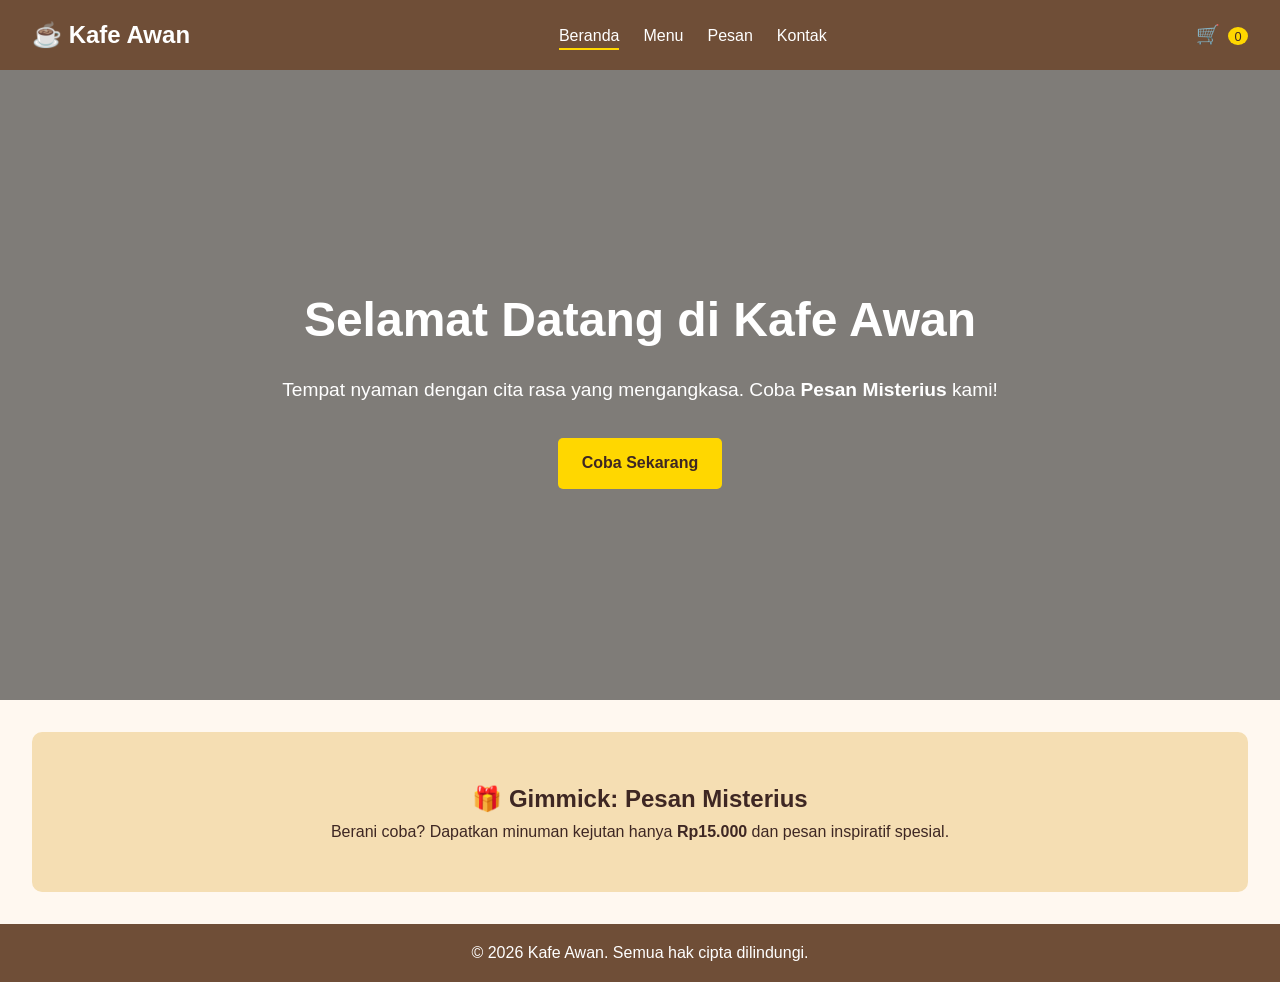
<file: index.html>
<!DOCTYPE html>
<html lang="id">
<head>
    <meta charset="UTF-8">
    <meta name="viewport" content="width=device-width, initial-scale=1.0">
    <title>Kafe Awan - Beranda</title>
    <link rel="stylesheet" href="css/style.css">
</head>
<body>
    <header>
        <nav class="navbar">
            <div class="logo">☕ Kafe Awan</div>
            <ul class="nav-links">
                <li><a href="index.html" class="active">Beranda</a></li>
                <li><a href="menu.html">Menu</a></li>
                <li><a href="order.html">Pesan</a></li>
                <li><a href="contact.html">Kontak</a></li>
            </ul>
            <div class="cart-icon" id="cart-icon">
                🛒 <span id="cart-count">0</span>
            </div>
        </nav>
    </header>

    <section class="hero">
        <div class="hero-content">
            <h1>Selamat Datang di Kafe Awan</h1>
            <p>Tempat nyaman dengan cita rasa yang mengangkasa. Coba <strong>Pesan Misterius</strong> kami!</p>
            <a href="order.html" class="btn">Coba Sekarang</a>
        </div>
    </section>

    <section class="feature">
        <h2>🎁 Gimmick: Pesan Misterius</h2>
        <p>Berani coba? Dapatkan minuman kejutan hanya <strong>Rp15.000</strong> dan pesan inspiratif spesial.</p>
    </section>

    <footer>
        <p>&copy; 2026 Kafe Awan. Semua hak cipta dilindungi.</p>
    </footer>

    <script src="js/main.js"></script>
</body>
</html>
</file>
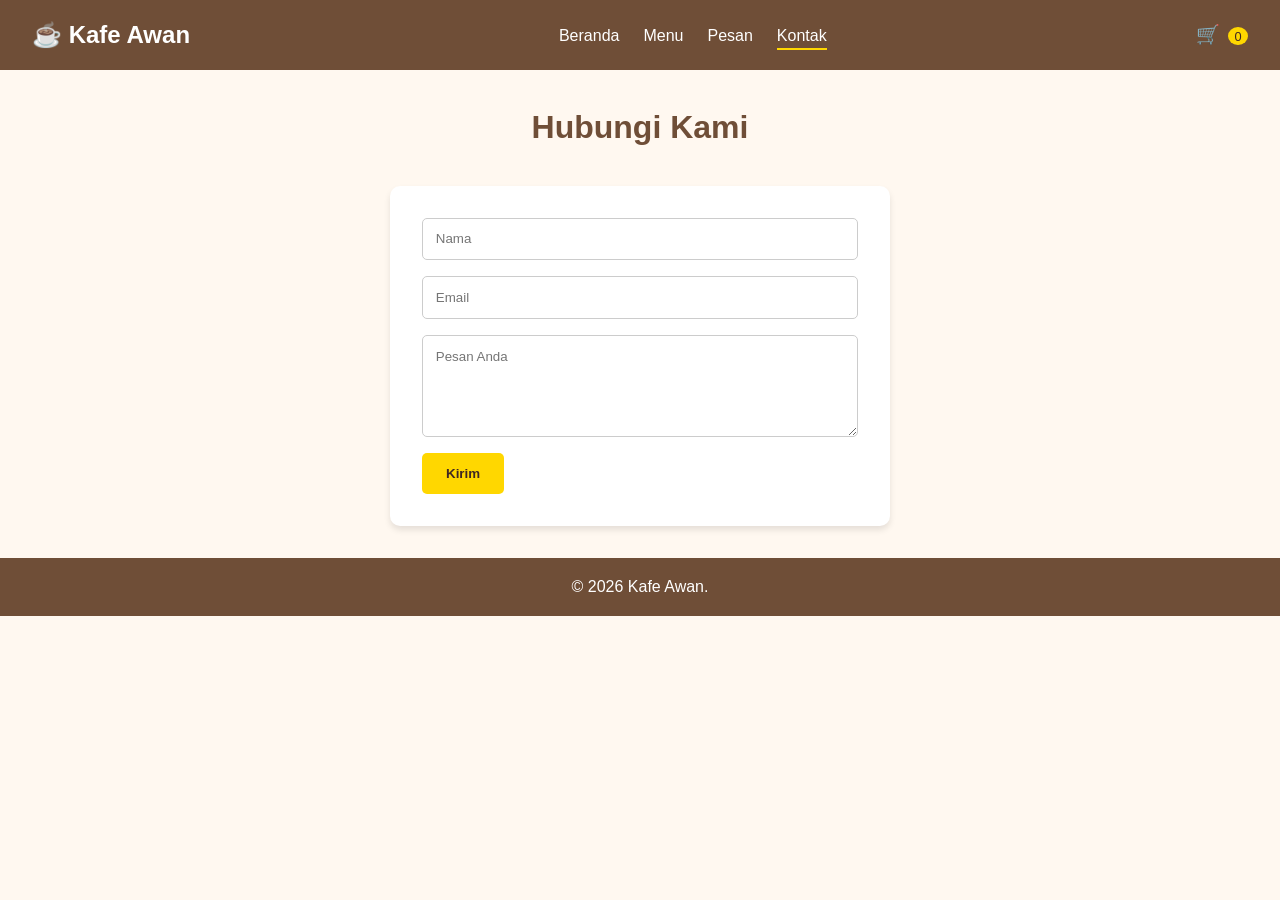
<file: contact.html>
<!DOCTYPE html>
<html lang="id">
<head>
    <meta charset="UTF-8">
    <meta name="viewport" content="width=device-width, initial-scale=1.0">
    <title>Kafe Awan - Kontak</title>
    <link rel="stylesheet" href="css/style.css">
</head>
<body>
    <header>
        <nav class="navbar">
            <div class="logo">☕ Kafe Awan</div>
            <ul class="nav-links">
                <li><a href="index.html">Beranda</a></li>
                <li><a href="menu.html">Menu</a></li>
                <li><a href="order.html">Pesan</a></li>
                <li><a href="contact.html" class="active">Kontak</a></li>
            </ul>
            <div class="cart-icon" id="cart-icon">
                🛒 <span id="cart-count">0</span>
            </div>
        </nav>
    </header>

    <main>
        <h1 class="page-title">Hubungi Kami</h1>
        <form id="contact-form" class="contact-form">
            <input type="text" placeholder="Nama" required>
            <input type="email" placeholder="Email" required>
            <textarea placeholder="Pesan Anda" rows="5" required></textarea>
            <button type="submit" class="btn">Kirim</button>
        </form>
    </main>

    <footer>
        <p>&copy; 2026 Kafe Awan.</p>
    </footer>

    <script src="js/main.js"></script>
</body>
</html>
</file>
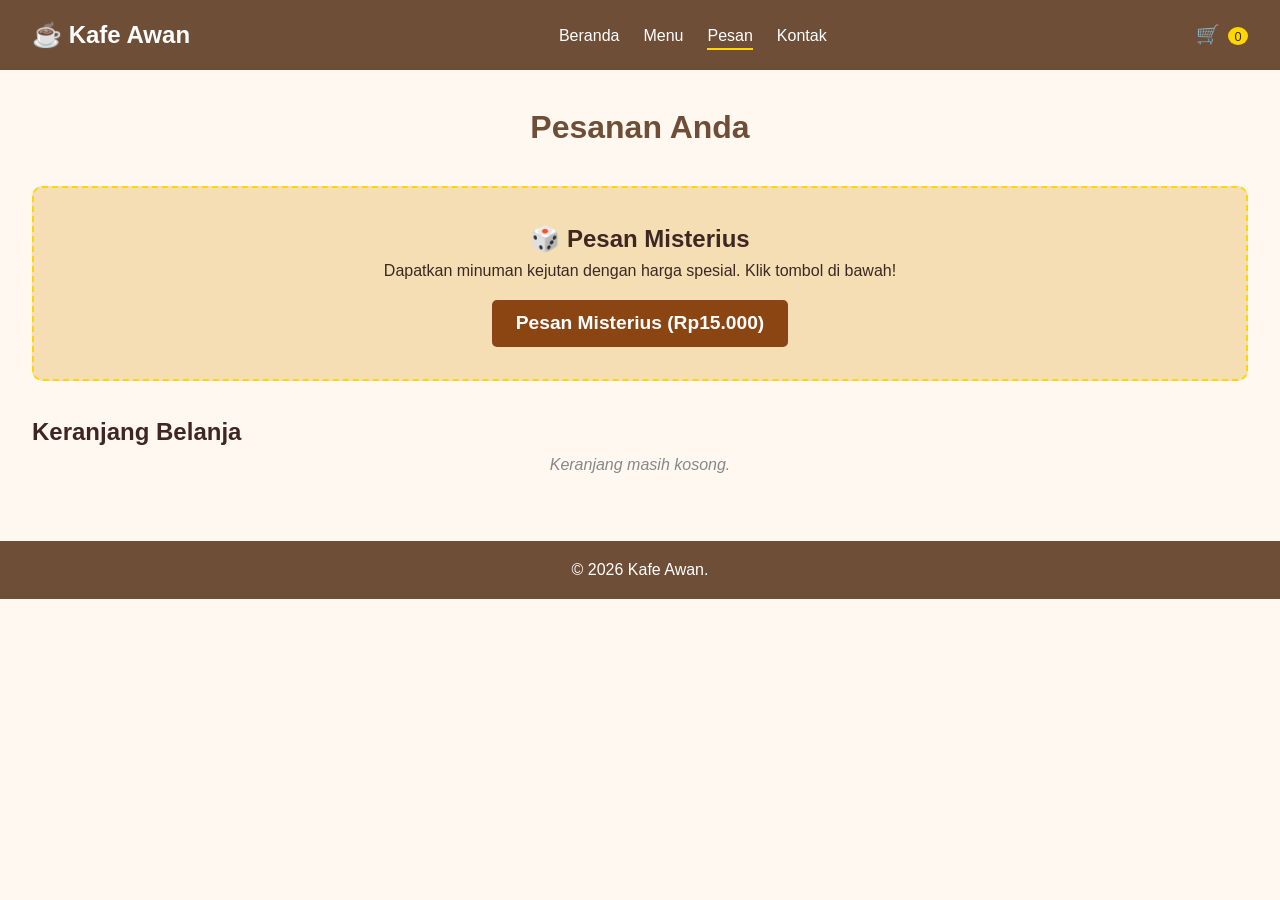
<file: order.html>
<!DOCTYPE html>
<html lang="id">
<head>
    <meta charset="UTF-8">
    <meta name="viewport" content="width=device-width, initial-scale=1.0">
    <title>Kafe Awan - Pesan</title>
    <link rel="stylesheet" href="css/style.css">
</head>
<body>
    <header>
        <nav class="navbar">
            <div class="logo">☕ Kafe Awan</div>
            <ul class="nav-links">
                <li><a href="index.html">Beranda</a></li>
                <li><a href="menu.html">Menu</a></li>
                <li><a href="order.html" class="active">Pesan</a></li>
                <li><a href="contact.html">Kontak</a></li>
            </ul>
            <div class="cart-icon" id="cart-icon">
                🛒 <span id="cart-count">0</span>
            </div>
        </nav>
    </header>

    <main>
        <h1 class="page-title">Pesanan Anda</h1>

        <!-- Gimmick Mystery Order -->
        <section class="mystery-box">
            <h2>🎲 Pesan Misterius</h2>
            <p>Dapatkan minuman kejutan dengan harga spesial. Klik tombol di bawah!</p>
            <button id="mystery-btn" class="btn mystery-btn">Pesan Misterius (Rp15.000)</button>
        </section>

        <!-- Keranjang Belanja -->
        <section class="cart-section">
            <h2>Keranjang Belanja</h2>
            <div id="cart-items">
                <p class="empty-cart">Keranjang masih kosong.</p>
            </div>
            <div class="cart-summary" id="cart-summary" style="display: none;">
                <p>Total: <strong>Rp<span id="total-price">0</span></strong></p>
                <button id="checkout-btn" class="btn checkout-btn">Checkout</button>
            </div>
        </section>
    </main>

    <!-- Modal Sukses -->
    <div id="success-modal" class="modal">
        <div class="modal-content">
            <span class="close">&times;</span>
            <h2>Pesanan Berhasil!</h2>
            <div id="modal-details"></div>
            <p>Terima kasih telah memesan di Kafe Awan.</p>
        </div>
    </div>

    <footer>
        <p>&copy; 2026 Kafe Awan.</p>
    </footer>

    <script src="js/main.js"></script>
</body>
</html>
</file>
<file: css/style.css>
:root {
    --brown: #6F4E37;
    --cream: #F5DEB3;
    --gold: #FFD700;
    --dark: #3E2723;
    --white: #FFF8F0;
}

* {
    margin: 0;
    padding: 0;
    box-sizing: border-box;
}

body {
    font-family: 'Segoe UI', Tahoma, Geneva, Verdana, sans-serif;
    background-color: var(--white);
    color: var(--dark);
    line-height: 1.6;
}

/* Navbar */
.navbar {
    display: flex;
    align-items: center;
    justify-content: space-between;
    background-color: var(--brown);
    padding: 1rem 2rem;
    color: white;
    position: sticky;
    top: 0;
    z-index: 100;
}

.logo {
    font-size: 1.5rem;
    font-weight: bold;
}

.nav-links {
    list-style: none;
    display: flex;
    gap: 1.5rem;
}

.nav-links a {
    color: white;
    text-decoration: none;
    font-weight: 500;
    padding: 0.3rem 0;
    border-bottom: 2px solid transparent;
    transition: 0.3s;
}

.nav-links a.active,
.nav-links a:hover {
    border-bottom-color: var(--gold);
}

.cart-icon {
    cursor: pointer;
    font-size: 1.2rem;
    position: relative;
}

#cart-count {
    background: var(--gold);
    color: var(--dark);
    border-radius: 50%;
    padding: 0.1rem 0.4rem;
    font-size: 0.8rem;
    margin-left: 0.2rem;
}

/* Hero */
.hero {
    background: linear-gradient(rgba(0,0,0,0.5), rgba(0,0,0,0.5)), url('https://placehold.co/1200x500/6F4E37/FFF?text=Kafe+Awan');
    background-size: cover;
    background-position: center;
    height: 70vh;
    display: flex;
    align-items: center;
    justify-content: center;
    color: white;
    text-align: center;
}

.hero-content h1 {
    font-size: 3rem;
    margin-bottom: 1rem;
}

.hero-content p {
    font-size: 1.2rem;
    margin-bottom: 2rem;
}

.btn {
    background-color: var(--gold);
    color: var(--dark);
    padding: 0.8rem 1.5rem;
    border: none;
    border-radius: 5px;
    font-weight: bold;
    cursor: pointer;
    text-decoration: none;
    display: inline-block;
    transition: 0.3s;
}

.btn:hover {
    background-color: #e6b800;
}

.feature {
    padding: 3rem 2rem;
    text-align: center;
    background-color: var(--cream);
    margin: 2rem;
    border-radius: 10px;
}

/* Menu Grid */
.page-title {
    text-align: center;
    margin: 2rem 0;
    color: var(--brown);
}

.menu-grid {
    display: grid;
    grid-template-columns: repeat(auto-fill, minmax(250px, 1fr));
    gap: 2rem;
    padding: 0 2rem 2rem;
}

.menu-item {
    background: white;
    border-radius: 10px;
    box-shadow: 0 4px 6px rgba(0,0,0,0.1);
    overflow: hidden;
    text-align: center;
    transition: transform 0.3s;
}

.menu-item:hover {
    transform: translateY(-5px);
}

.menu-item img {
    width: 100%;
    height: 180px;
    object-fit: cover;
}

.menu-item h3 {
    margin: 0.5rem 0;
}

.menu-item p {
    color: var(--brown);
    font-weight: bold;
}

.add-to-cart {
    background-color: var(--brown);
    color: white;
    border: none;
    padding: 0.5rem 1rem;
    margin: 1rem 0;
    border-radius: 5px;
    cursor: pointer;
    transition: 0.3s;
}

.add-to-cart:hover {
    background-color: #5a3e2b;
}

/* Mystery box */
.mystery-box {
    background: var(--cream);
    padding: 2rem;
    margin: 0 2rem 2rem;
    border-radius: 10px;
    text-align: center;
    border: 2px dashed var(--gold);
}

.mystery-btn {
    background-color: #8B4513;
    color: white;
    font-size: 1.2rem;
    margin-top: 1rem;
}

/* Cart */
.cart-section {
    padding: 0 2rem 2rem;
}

.empty-cart {
    text-align: center;
    color: #888;
    font-style: italic;
}

.cart-item {
    display: flex;
    justify-content: space-between;
    align-items: center;
    background: white;
    padding: 0.8rem;
    margin-bottom: 0.5rem;
    border-radius: 5px;
    box-shadow: 0 2px 4px rgba(0,0,0,0.05);
}

.cart-item-info {
    flex: 1;
}

.cart-item-actions {
    display: flex;
    gap: 0.5rem;
}

.cart-item-actions button {
    background: var(--brown);
    color: white;
    border: none;
    border-radius: 3px;
    padding: 0.3rem 0.6rem;
    cursor: pointer;
}

.cart-summary {
    text-align: right;
    margin-top: 1rem;
    padding: 1rem;
    background: white;
    border-radius: 5px;
}

.checkout-btn {
    margin-top: 0.5rem;
}

/* Contact Form */
.contact-form {
    max-width: 500px;
    margin: 0 auto 2rem;
    display: flex;
    flex-direction: column;
    gap: 1rem;
    padding: 2rem;
    background: white;
    border-radius: 10px;
    box-shadow: 0 4px 6px rgba(0,0,0,0.1);
}

.contact-form input,
.contact-form textarea {
    padding: 0.8rem;
    border: 1px solid #ccc;
    border-radius: 5px;
    font-family: inherit;
}

.contact-form button {
    align-self: flex-start;
}

/* Modal */
.modal {
    display: none;
    position: fixed;
    z-index: 200;
    left: 0; top: 0;
    width: 100%; height: 100%;
    background-color: rgba(0,0,0,0.6);
}

.modal-content {
    background-color: white;
    margin: 10% auto;
    padding: 2rem;
    border-radius: 10px;
    width: 90%;
    max-width: 500px;
    text-align: center;
    position: relative;
}

.close {
    position: absolute;
    top: 1rem; right: 1.5rem;
    font-size: 1.8rem;
    cursor: pointer;
    color: var(--brown);
}

/* Footer */
footer {
    background: var(--brown);
    color: white;
    text-align: center;
    padding: 1rem;
    margin-top: 2rem;
}

/* Responsive */
@media (max-width: 768px) {
    .navbar {
        flex-direction: column;
        gap: 0.5rem;
    }
    .nav-links {
        flex-wrap: wrap;
        justify-content: center;
    }
    .hero-content h1 {
        font-size: 2rem;
    }
}
</file>
